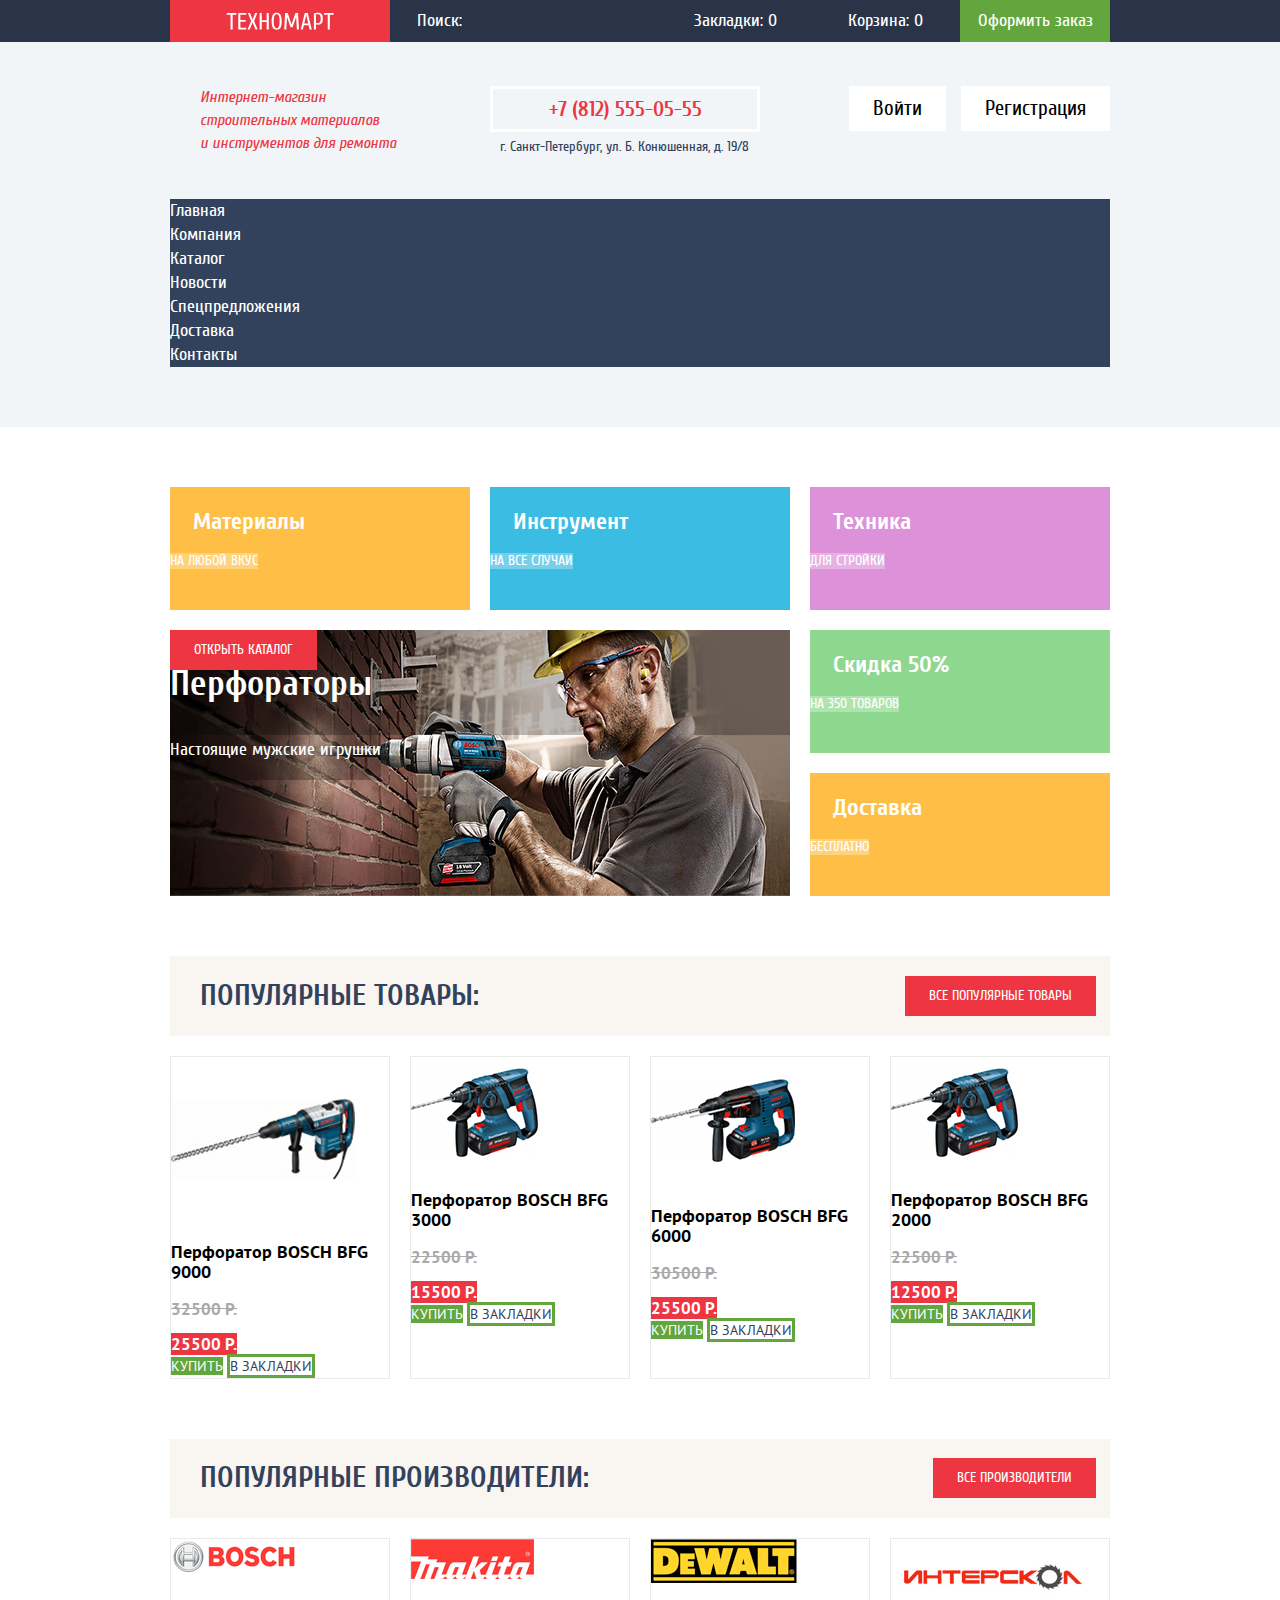
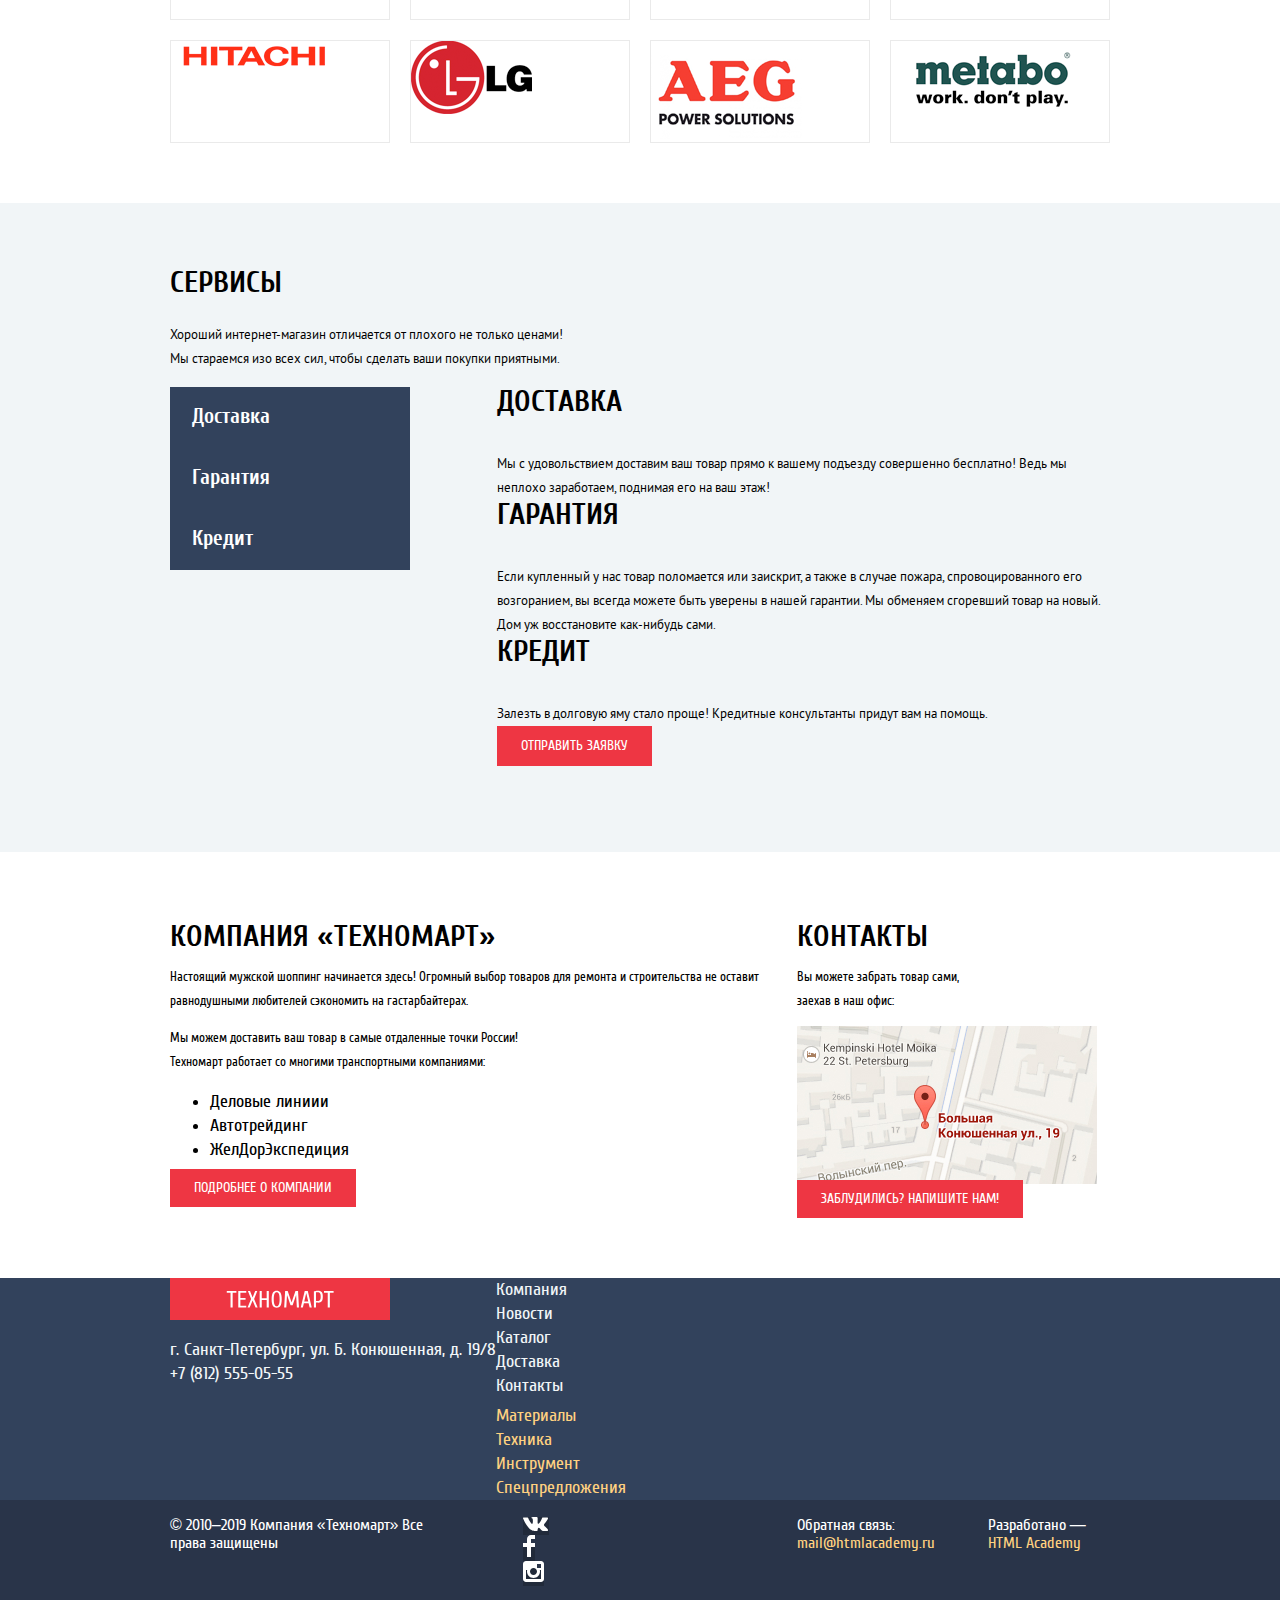
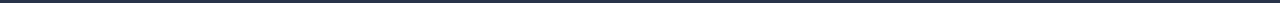
<file: index.html>
<!DOCTYPE html>
<html class="page" lang="ru">
  <head>
    <meta charset="utf-8">
    <title>HTML Academy: Техномарт</title>
    <link rel="icon" href="favicon.ico">
    <link rel="icon" href="img/favicon/icon.svg" type="image/svg+xml">
    <link rel="apple-touch-icon" href="img/favicon/180.png">
    <link rel="manifest" href="manifest.webmanifest">
    <link href="css/normalize.css" rel="stylesheet">
    <link href="css/style.css" rel="stylesheet">
  </head>
  <body>
    <header class="header">
        <div class="header__top">
          <div class="header__top-inner container">
            <a href="#" class="logo">
              <img src="img/logo-technomart.svg" alt="Логотип Техномарт" width="108" height="18">
            </a>
            <form action="https://echo.htmlacademy.ru" method="get" class="header__search search-form">
              <input type="search" placeholder="Поиск:"  class="search-form__field" />
            </form>
            <div class="header__goods-options goods-options">
              <a href="#" class="goods-options__item">Закладки: <span>0</span></a>
              <a href="#" class="goods-options__item cart">Корзина: <span>0</span></a>
              <a href="#" class="goods-options__item goods-options__item--order">Оформить заказ</a>
            </div>
          </div>
        </div>
        <div class="header__bottom">
          <div class="header__bottom-inner container">
            <h1 class="header__title">Интернет-магазин<br/> строительных материалов<br/> и инструментов для ремонта</h1>
            <address class="header__contacts header-contacts">
              <a href="tel:+78125550555" class="header-contacts__phone">+7 (812) 555-05-55</a>
              <p class="header-contacts__address">г. Санкт-Петербург, ул. Б. Конюшенная, д. 19/8</p>
            </address>
            <div class="header__auth auth">
              <a href="#" class="auth__button auth__button--login">Войти</a>
              <a href="#" class="auth__button auth__button--signup">Регистрация</a>
            </div>
          </div>
        </div>
        <nav class="header__navigation navigation">
          <ul class="container navigation__list">
            <li class="navigation__item"><a href="index.html"  class="navigation__link">Главная</a></li>
            <li class="navigation__item"><a href="blank.html" class="navigation__link">Компания</a></li>
            <li class="navigation__item"><a href="catalog.html" class="navigation__link">Каталог</a></li>
            <li class="navigation__item"><a href="blank.html" class="navigation__link">Новости</a></li>
            <li class="navigation__item"><a href="blank.html" class="navigation__link">Спецпредложения</a></li>
            <li class="navigation__item"><a href="blank.html" class="navigation__link">Доставка</a></li>
            <li class="navigation__item"><a href="blank.html" class="navigation__link">Контакты</a></li>
          </ul>
        </nav>
    </header>
    <main>
      <section class="features">
        <div class="container">
          <h2 class="features__title">Каталог товаров</h2>
          <ul class="features__list">
            <li class="features__item features-item features-item--yellow">
              <p class="features-item__title">Материалы</p>
              <a href="#" class="features-item__link">на любой вкус</a>
            </li>
            <li class="features__item features-item features-item--blue">
              <p class="features-item__title">Инструмент</p>
              <a href="#" class="features-item__link">на все случаи</a>
            </li>
            <li class="features__item features-item features-item--violet">
              <p class="features-item__title">Техника</p>
              <a href="#" class="features-item__link">для стройки</a>
            </li>
            <li class="features__item features-item features-item--green">
              <p class="features-item__title">Скидка 50%</p>
              <a href="#" class="features-item__link">на 350 товаров</a>
            </li>
            <li class="features__item features-item features-item--yellow">
              <p class="features-item__title">Доставка</p>
              <a href="#" class="features-item__link">бесплатно</a>
            </li>
            <li class="features__item features-slider">
              <div class="features-slider__container">
                <div class="features-slider__slide features-slide">
                  <div class="features-slide__info">
                    <p class="features-slide__title">Перфораторы</p>
                    <p class="features-slide__desc">Настоящие мужские игрушки</p>
                  </div>
                  <a href="catalog.html" class="features-slide__link basic-button">Открыть каталог</a>
                  <img src="img/slide1.jpg" alt="Перфораторы" width="620" height="266">
                </div>
                <!--<div class="features-slider__slide">
                  <div class="features-slide__info">
                    <p class="features-slide__title">Дрели</p>
                    <p class="features-slide__desc">Соседям на радость</p>
                  </div>
                  <a href="catalog.html" class="features-slide__link basic-button">Открыть каталог</a>
                  <img src="img/slide2.jpg" alt="Дрели" width="620" height="266">
                </div>-->
              </div>
            </li>
          </ul>
        </div>
      </section>
      <section class="popular-section">
        <div class="container">
          <div class="popular-section__header">
            <h2 class="popular-section__title">Популярные товары:</h2>
            <a href="#" class="popular-section__link basic-button">Все популярные товары</a>
          </div>
          <ul class="popular-section__list">
            <li class="popular-section__item product-item">
              <img class="product-item__img" src="img/products/bfg-9000.jpg" alt="BOSCH BFG 9000" width="184" height="164">
              <h3 class="product-item__title">Перфоратор BOSCH BFG 9000</h3>
              <p class="product-item__price-before">32500 Р.</p>
              <a href="#" class="product-item__link" >25500 Р.</a>
              <div class="product-item__options product-options">
                <a href="#" class="product-options__link product-options__link--buy">Купить</a>
                <a href="#" class="product-options__link product-options__link--tab">В закладки</a>
              </div>
            </li>
            <li class="popular-section__item product-item">
              <img class="product-item__img" src="img/products/bfg-3000.jpg" alt="BOSCH BFG 3000" width="127" height="112">
              <h3 class="product-item__title">Перфоратор BOSCH BFG 3000</h3>
              <p class="product-item__price-before">22500 Р.</p>
              <a href="#" class="product-item__link">15500 Р.</a>
              <div class="product-item__options product-options">
                <a href="#" class="product-options__link product-options__link--buy">Купить</a>
                <a href="#" class="product-options__link product-options__link--tab">В закладки</a>
              </div>
            </li>
            <li class="popular-section__item product-item">
              <img class="product-item__img" src="img/products/bfg-6000.jpg" alt="BOSCH BFG 6000" width="144" height="128">
              <h3 class="product-item__title">Перфоратор BOSCH BFG 6000</h3>
              <p class="product-item__price-before">30500 Р.</p>
              <a  href="#" class="product-item__link">25500 Р.</a>
              <div class="product-item__options product-options">
                <a href="#" class="product-options__link product-options__link--buy">Купить</a>
                <a href="#" class="product-options__link product-options__link--tab">В закладки</a>
              </div>
            </li>
            <li class="popular-section__item product-item">
              <img src="img/products/bfg-2000.jpg" class="product-item__img" alt="BOSCH BFG 2000" width="127" height="112">
              <h3 class="product-item__title">Перфоратор BOSCH BFG 2000</h3>
              <p class="product-item__price-before">22500 Р.</p>
              <a href="#" class="product-item__link" >12500 Р.</a>
              <div class="product-item__options product-options">
                <a href="#" class="product-options__link product-options__link--buy">Купить</a>
                <a href="#" class="product-options__link product-options__link--tab">В закладки</a>
              </div>
            </li>
          </ul>
        </div>
      </section>
      <section class="popular-section">
        <div class="container">
          <div class="popular-section__header">
            <h2 class="popular-section__title">Популярные производители:</h2>
            <a href="#" class="popular-section__link basic-button">Все производители</a>
          </div>
            <ul class="popular-section__list">
              <li class="popular-section__item manufacturer">
                <a href="#" class="manufacturer__link">
                  <img src="img/manufacturer/bosh.png" class="manufacturer__logo" alt="BOSCH" width="126" height="37">
                </a>
              </li>
              <li class="popular-section__item manufacturer">
                <a href="#" class="manufacturer__link">
                  <img src="img/manufacturer/makita.png" class="manufacturer__logo" alt="Makita" width="123" height="40">
                </a>
              </li>
              <li class="popular-section__item manufacturer">
                <a href="#" class="manufacturer__link">
                  <img src="img/manufacturer/dewalt.png" class="manufacturer__logo" alt="DeWalt" width="146" height="44">
                </a>
              </li>
              <li class="popular-section__item manufacturer">
                <a href="#" class="manufacturer__link">
                  <img src="img/manufacturer/interskol.png" class="manufacturer__logo" alt="Интерскол" width="200" height="76">
                </a>
              </li>
              <li class="popular-section__item manufacturer">
                <a href="#" class="manufacturer__link">
                  <img src="img/manufacturer/hitachi.png" class="manufacturer__logo" alt="HITACHI" width="169" height="31">
                </a>
              </li>
              <li class="popular-section__item manufacturer">
                <a href="#" class="manufacturer__link">
                  <img src="img/manufacturer/lg.png" class="manufacturer__logo" alt="LG" width="121" height="73">
                </a>
              </li>
              <li class="popular-section__item manufacturer">
                <a href="#" class="manufacturer__link">
                  <img src="img/manufacturer/aeg.png" class="manufacturer__logo" alt="AEG" width="151" height="98">
                </a>
              </li>
              <li class="popular-section__item manufacturer">
                <a href="#" class="manufacturer__link">
                  <img src="img/manufacturer/metabo.png" class="manufacturer__logo" alt="Metabo" width="206" height="73">
                </a>
              </li>
            </ul>
        </div>
      </section>
      <section class="info-block">
        <div class="container">
          <h2 class="info-block__title">Сервисы</h2>
          <p class="info-block__text">Хороший интернет-магазин отличается от плохого не только ценами!</p>
          <p class="info-block__text">Мы стараемся изо всех сил, чтобы сделать ваши покупки приятными.</p>
          <div class="info-block__content services">
            <ul class="services__list services-controls">
              <li class="services-controls__item">
                <button type="button" class="services-controls__button">Доставка</button>
              </li>
              <li class="services-controls__item">
                <button type="button" class="services-controls__button">Гарантия</button>
              </li>
              <li class="services-controls__item">
                <button type="button" class="services-controls__button">Кредит</button>
              </li>
            </ul>
            <ul class="services__list services-content">
              <li class="services-content__item service">
                <h3 class="service__title">Доставка</h3>
                <p class="service__summary">Мы с удовольствием доставим ваш товар прямо к вашему подъезду совершенно бесплатно! Ведь мы неплохо заработаем, поднимая его на ваш этаж!</p>
              </li>
              <li class="services-content__item service">
                <h3 class="service__title">Гарантия</h3>
                <p class="service__summary">Если купленный у нас товар поломается или заискрит, а также в случае пожара, спровоцированного его возгоранием, вы всегда можете быть уверены в нашей гарантии. Мы обменяем сгоревший товар на новый. Дом уж восстановите как-нибудь сами.</p>
              </li>
              <li class="services-content__item service">
                  <h3 class="service__title">Кредит</h3>
                  <p class="service__summary">Залезть в долговую яму стало проще! Кредитные консультанты придут вам на помощь.</p>
                  <a href="#" class="service__link basic-button">Отправить заявку</a>
              </li>
            </ul>
          </div>
        </div>
      </section>
      <section class="about">
        <div class="about-section container">
          <div class="about__section company-info">
            <h2 class="about__title">КОМПАНИЯ «Техномарт»</h2>
            <p class="about__text">Настоящий мужской шоппинг начинается здесь! Огромный выбор товаров для ремонта и строительства не оставит равнодушными любителей сэкономить на гастарбайтерах.</p>
            <p class="about__text">Мы можем доставить ваш товар в самые отдаленные точки России!<br/>
              Техномарт работает со многими транспортными компаниями:</p>
              <ul class="about__list">
                <li class="about__item">Деловые линиии</li>
                <li class="about__item">Автотрейдинг</li>
                <li class="about__item">ЖелДорЭкспедиция</li>
              </ul>
              <a href="blank.html" class="about__link basic-button">Подробнее о компании</a>
          </div>
          <div class="about__section company-contacts">
            <h2 class="about__title">Контакты</h2>
            <p class="about__text">
              Вы можете забрать товар сами, <br/>
              заехав в наш офис:
            </p>
            <a href="#" class="about__link about__link--map">
              <img src="img/map.jpg" alt="СПБ, улица Большая Конюшенная, д.19" width="300" height="158">
            </a>
            <a href="#" class="about__link basic-button">Заблудились? Напишите нам!</a>
          </div>
        </div>
      </section>
    </main>
    <footer class="footer">
      <div class="footer__top">
        <div class="footer__top-inner container">
          <div class="footer__section company-info">
            <a href="#" class="logo company-info__logo">
              <img src="img/logo-technomart.svg" alt="Логотип Техномарт" width="108" height="18">
            </a>
            <p class="company-info__address">г. Санкт-Петербург, ул. Б. Конюшенная, д. 19/8<br/> +7 (812) 555-05-55</p>
          </div>
          <ul class="footer__section footer-nav">
            <li class="footer-nav__item">
              <a href="#" class="footer-nav__link">Компания</a>
            </li>
            <li class="footer-nav__item">
              <a href="#" class="footer-nav__link">Новости</a>
            </li>
            <li class="footer-nav__item">
              <a href="#" class="footer-nav__link">Каталог</a>
            </li>
            <li class="footer-nav__item">
              <a href="#" class="footer-nav__link">Доставка</a>
            </li>
            <li class="footer-nav__item">
              <a href="#" class="footer-nav__link">Контакты</a>
            </li>
          </ul>
          <ul class="footer__section footer-nav footer-nav--goods">
            <li class="footer-nav__item">
              <a href="#" class="footer-nav__link">Материалы</a>
            </li>
            <li class="footer-nav__item">
              <a href="#" class="footer-nav__link">Техника</a>
            </li>
            <li class="footer-nav__item">
              <a href="#" class="footer-nav__link">Инструмент</a>
            </li>
            <li class="footer-nav__item">
              <a href="#" class="footer-nav__link">Спецпредложения</a>
            </li>
          </ul>
        </div>
      </div>
      <div class="footer__bottom">
        <div class="footer__bottom-inner container">
          <p class="footer__copyright">&copy; 2010–2019 Компания «Техномарт» Все права защищены</p>
          <section class="footer__section social">
            <h2 class="social__title">Давайте дружить!</h2>
            <ul class="social__list">
              <li class="social__item">
                <a href="#" class="social__link">
                  <img src="img/icons/icon-vk.svg" alt="Вконтакте">
                </a>
              </li>
              <li class="social__item">
                <a href="#" class="social__link">
                  <img src="img/icons/icon-fb.svg" alt="Фейсбук">
                </a>
              </li>
              <li class="social__item">
                <a href="#" class="social__link">
                  <img src="img/icons/icon-insta.svg" alt="Инстаграм">
                </a>
              </li>
            </ul>
          </section>
          <p class="footer__feedback feedback">
            Обратная связь:
            <a href="mailto:mail@htmlacademy.ru" class="feedback__link">mail@htmlacademy.ru</a>
          </p>
          <p class="footer__feedback footer__feedback--authors">
            Разработано &mdash;<br/>
            <a href="https://htmlacademy.ru" class="feedback__link">HTML Academy</a>
          </p>
        </div>
      </div>
    </footer>
  </body>
</html>
</file>
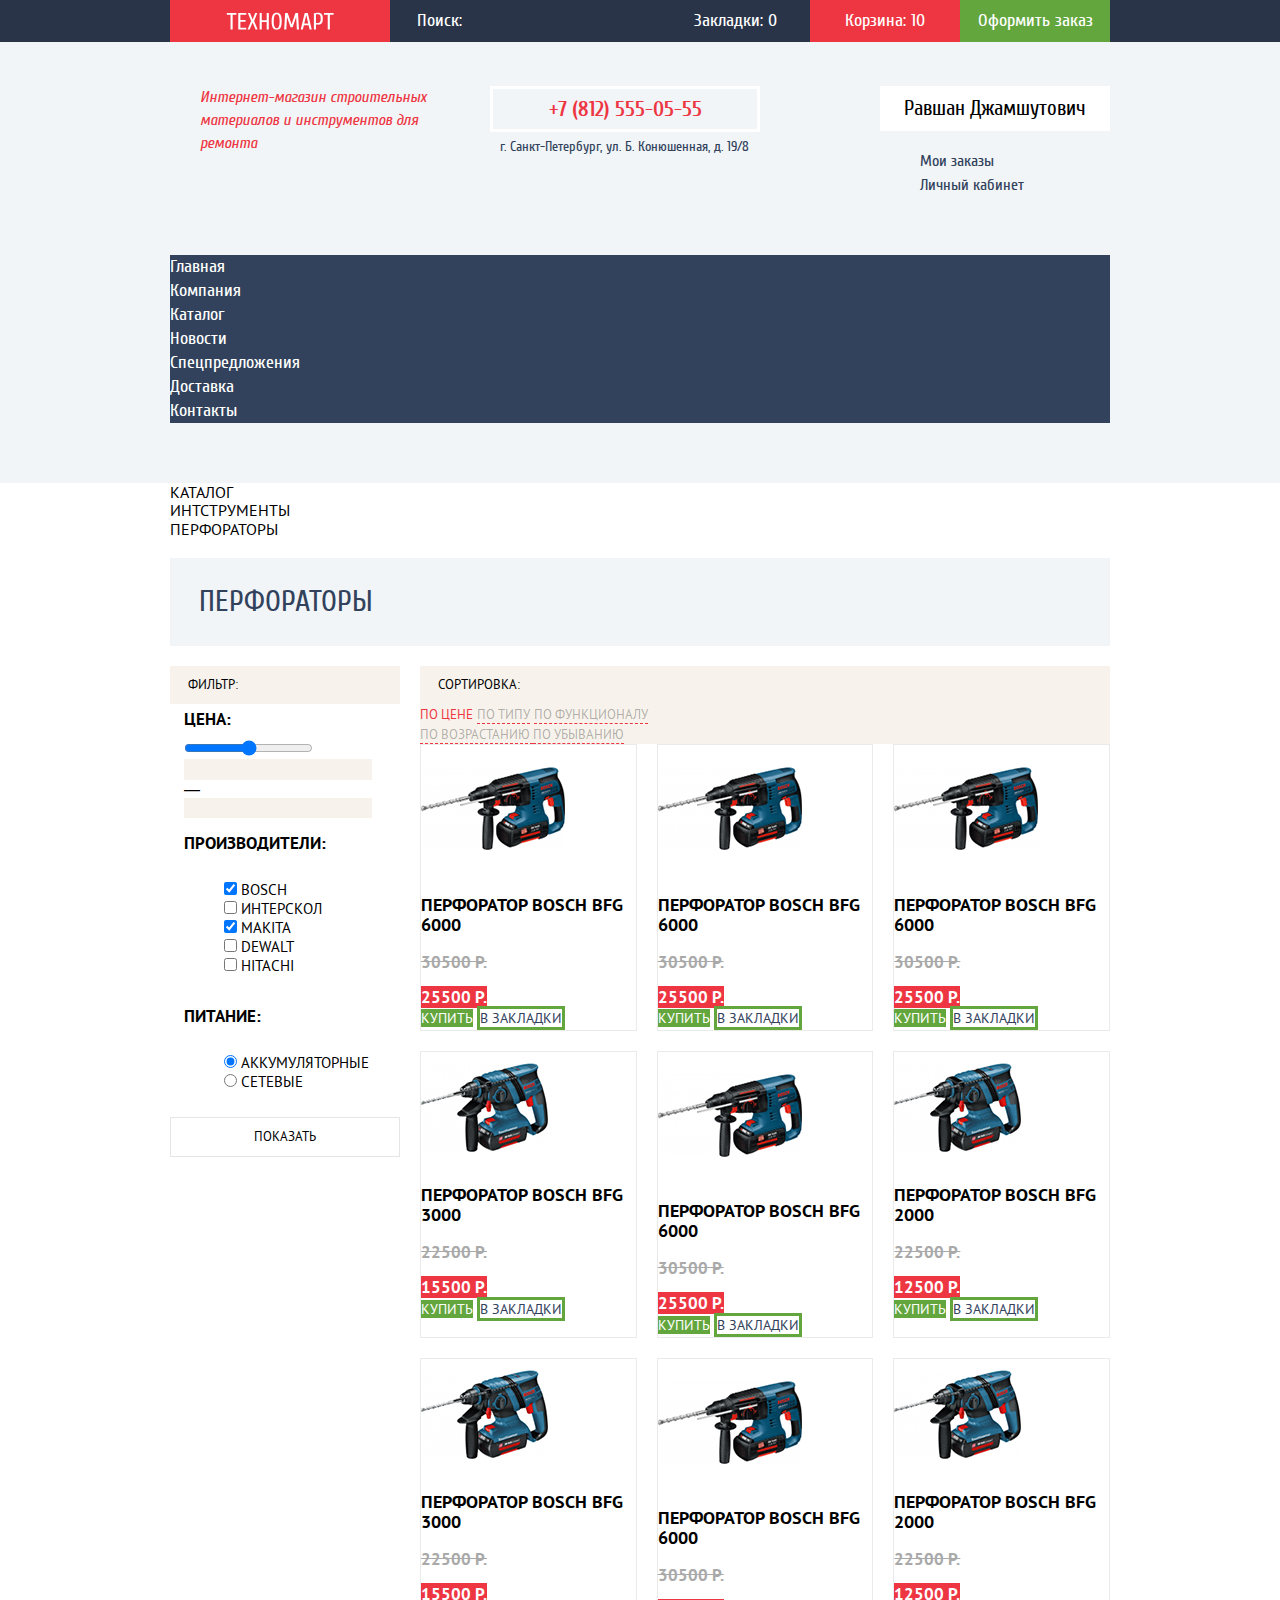
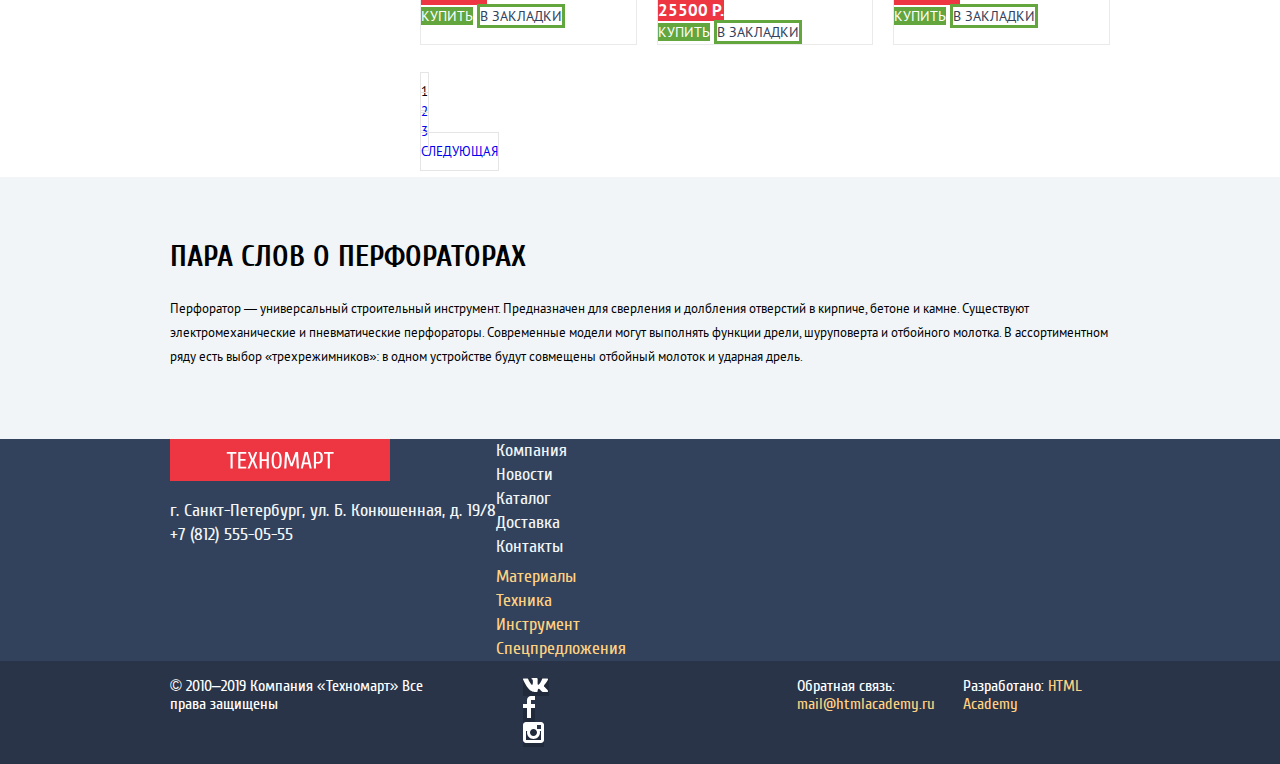
<file: catalog.html>
<!DOCTYPE html>
<html class="page" lang="ru">
<head>
  <meta charset="UTF-8">
  <meta name="viewport" content="width=device-width, initial-scale=1.0">
  <title>HTML Academy: Техномарт</title>
  <link rel="icon" href="favicon.ico">
    <link rel="icon" href="img/favicon/icon.svg" type="image/svg+xml">
    <link rel="apple-touch-icon" href="img/favicon/180.png">
    <link rel="manifest" href="manifest.webmanifest">
    <link href="css/normalize.css" rel="stylesheet">
    <link href="css/style.css" rel="stylesheet">
</head>
<body>
  <header class="header">
    <div class="header__top">
      <div class="header__top-inner container">
        <a href="#" class="logo">
          <img src="img/logo-technomart.svg" alt="Логотип Техномарт" width="108" height="18">
        </a>
        <form action="https://echo.htmlacademy.ru" method="get" class="header__search search-form">
          <input type="search" placeholder="Поиск:" class="search-form__field" />
        </form>
        <div class="header__goods-options goods-options">
          <a href="#" class="goods-options__item">Закладки: <span>0</span></a>
          <a href="#" class="goods-options__item cart cart--filled">Корзина: <span>10</span></a>
          <a href="#" class="goods-options__item goods-options__item--order">Оформить заказ</a>
        </div>
      </div>
    </div>
    <div class="header__bottom">
      <div class="header__bottom-inner container">
        <h1 class="header__title">Интернет-магазин строительных материалов и инструментов для ремонта</h1>
        <address class="header__contacts header-contacts">
          <a href="tel:+78125550555" class="header-contacts__phone">+7 (812) 555-05-55</a>
          <p class="header-contacts__address">г. Санкт-Петербург, ул. Б. Конюшенная, д. 19/8</p>
        </address>
        <div class="header__auth auth">
          <a href="#" class="auth__button auth__button--personal">Равшан Джамшутович</a>
          <ul class="auth__menu auth-menu">
            <li class="auth-menu__item">
              <a href="#" class="auth-menu__link">Мои заказы</a>
            </li>
            <li class="auth-menu__item">
              <a href="#" class="auth-menu__link">Личный кабинет</a>
            </li>
          </ul>
        </div>
      </div>
    </div>
      <nav class="header__navigation navigation">
        <ul class="container navigation__list">
          <li class="navigation__item"><a href="index.html" class="navigation__link" >Главная</a></li>
          <li class="navigation__item"><a href="blank.html" class="navigation__link" >Компания</a></li>
          <li class="navigation__item"><a href="catalog.html" class="navigation__link" >Каталог</a></li>
          <li class="navigation__item"><a href="blank.html" class="navigation__link" >Новости</a></li>
          <li class="navigation__item"><a href="blank.html" class="navigation__link" >Спецпредложения</a></li>
          <li class="navigation__item"><a href="blank.html" class="navigation__link" >Доставка</a></li>
          <li class="navigation__item"><a href="blank.html" class="navigation__link" >Контакты</a></li>
        </ul>
      </nav>
  </header>
  <main>
    <div class="page-catalog container">
      <ul class="breadcrumbs">
        <li class="breadcrumbs__item">
          <a href="index.html" class="breadcrumbs__link breadcrumbs__link--home"></a>
        </li>
        <li class="breadcrumbs__item">
          <a href="catalog.html" class="breadcrumbs__link">Каталог</a>
        </li>
        <li class="breadcrumbs__item">
          <a href="#" class="breadcrumbs__link">Интструменты</a>
        </li>
        <li class="breadcrumbs__item">Перфораторы</li>
      </ul>
      <h2 class="page-title">Перфораторы</h2>
      <section class="catalog-filters">
        <h3 class="catalog-filters__title section-title">Фильтр:</h3>
        <form action="https://echo.htmlacademy.ru" method="get" class="catalog-filters__form">
          <fieldset class="catalog-filters__item filter">
            <legend class="filter__title">Цена:</legend>
            <input type="range" min="0" max="4000" step="100" value="2000" class="filter__control control control--range" />
            <div class="filter__control input-group">
              <input type="text" name="min-price" class="input-group__input control control--input">
              <span class="input-group__divider">—</span>
              <input type="text" name="max-price" class="input-group__input control control--input">
            </div>
          </fieldset>
          <fieldset class="catalog-filters__item filter">
            <legend class="filter__title">Производители:</legend>
            <ul class="filter__control checkbox-group">
              <li class="checkbox-group__item">
                <input type="checkbox" name="manufacturer" value="Bosch" id="filter-bosch" class="checkbox-group__checkbox control control--checkbox" checked  />
                <label for="filter-bosch" class="checkbox-group__label control control--label">Bosch</label>
              </li>
              <li class="checkbox-group__item">
                <input type="checkbox" name="manufacturer" value="Interskol" id="filter-interskol" class="checkbox-group__checkbox control control--checkbox" />
                <label for="filter-interskol" class="checkbox-group__label control control--label">Интерскол</label>
              </li>
              <li class="checkbox-group__item">
                <input type="checkbox" name="manufacturer" value="Makita" id="filter-makita" class="checkbox-group__checkbox control control--checkbox" checked />
                <label for="filter-makita" class="checkbox-group__label control control--label">Makita</label>
              </li>
              <li class="checkbox-group__item">
                <input type="checkbox" name="manufacturer" value="Dewalt" id="filter-dewalt" class="checkbox-group__checkbox control control--checkbox" />
                <label for="filter-dewalt" class="checkbox-group__label control control--label">Dewalt</label>
              </li>
              <li class="checkbox-group__item">
                <input type="checkbox" name="manufacturer" value="Hitachi" id="filter-hitachi" class="checkbox-group__checkbox control control--checkbox" />
                <label for="filter-hitachi" class="checkbox-group__label control control--label">Hitachi</label>
              </li>
            </ul>
          </fieldset>
          <fieldset class="catalog-filters__item filter">
            <legend class="filter__title">Питание:</legend>
            <ul class="filter__control radio-group">
              <li class="radio-group__item">
                <input type="radio" name="charging" value="accumulator" id="filter-accumulator" class="radio-group__radio control control--radio" checked />
                <label for="filter-accumulator" class="radio-group__label control control--label">Аккумуляторные</label>
              </li>
              <li class="radio-group__item">
                <input type="radio" name="charging" value="network" id="filter-network" class="radio-group__radio control control--radio" />
                <label for="filter-network" class="radio-group__label control control--label">Сетевые</label>
              </li>
            </ul>
          </fieldset>
          <button type="submit" class="catalog-filters__submit transparent-button">Показать</button>
        </form>
      </section>
      <section class="catalog">
        <h3 class="catalog__title">Каталог перфораторов</h3>
        <div class="catalog__sorting sorting">
          <h4 class="sorting__title section-title">Сортировка:</h4>
          <div class="sorting__controls">
            <a href="#" class="sorting__item sorting__item--active">По цене</a>
            <a href="#" class="sorting__item">По типу</a>
            <a href="#" class="sorting__item">По функционалу</a>
          </div>
          <div class="sorting__controls sorting__controls--direction">
            <a href="#" title="по возрастанию" class="sorting__item soring__item--up">
              <span>по возрастанию</span>
            </a>
            <a href="#" title="по убыванию" class="sorting__item soring__item--down">
              <span>по убыванию</span>
            </a>
          </div>
        </div>
        <ul class="catalog__list">
          <li class="catalog__item product-item">
            <img class="product-item__img" src="img/products/bfg-6000.jpg" alt="BOSCH BFG 6000" width="144" height="128">
            <h3 class="product-item__title">Перфоратор BOSCH BFG 6000</h3>
            <p class="product-item__price-before">30500 Р.</p>
            <a  href="#" class="product-item__link">25500 Р.</a>
            <div class="product-item__options product-options">
              <a href="#" class="product-options__link product-options__link--buy">Купить</a>
              <a href="#" class="product-options__link product-options__link--tab">В закладки</a>
            </div>
          </li>
          <li class="catalog__item product-item">
            <img class="product-item__img" src="img/products/bfg-6000.jpg" alt="BOSCH BFG 6000" width="144" height="128">
            <h3 class="product-item__title">Перфоратор BOSCH BFG 6000</h3>
            <p class="product-item__price-before">30500 Р.</p>
            <a  href="#" class="product-item__link">25500 Р.</a>
            <div class="product-item__options product-options">
              <a href="#" class="product-options__link product-options__link--buy">Купить</a>
              <a href="#" class="product-options__link product-options__link--tab">В закладки</a>
            </div>
          </li>
          <li class="catalog__item product-item">
            <img class="product-item__img" src="img/products/bfg-6000.jpg" alt="BOSCH BFG 6000" width="144" height="128">
            <h3 class="product-item__title">Перфоратор BOSCH BFG 6000</h3>
            <p class="product-item__price-before">30500 Р.</p>
            <a  href="#" class="product-item__link">25500 Р.</a>
            <div class="product-item__options product-options">
              <a href="#" class="product-options__link product-options__link--buy">Купить</a>
              <a href="#" class="product-options__link product-options__link--tab">В закладки</a>
            </div>
          </li>
          <li class="catalog__item product-item">
            <img class="product-item__img" src="img/products/bfg-3000.jpg" alt="BOSCH BFG 3000" width="127" height="112">
            <h3 class="product-item__title">Перфоратор BOSCH BFG 3000</h3>
            <p class="product-item__price-before">22500 Р.</p>
            <a href="#" class="product-item__link">15500 Р.</a>
            <div class="product-item__options product-options">
              <a href="#" class="product-options__link product-options__link--buy">Купить</a>
              <a href="#" class="product-options__link product-options__link--tab">В закладки</a>
            </div>
          </li>
          <li class="catalog__item product-item">
            <img class="product-item__img" src="img/products/bfg-6000.jpg" alt="BOSCH BFG 6000" width="144" height="128">
            <h3 class="product-item__title">Перфоратор BOSCH BFG 6000</h3>
            <p class="product-item__price-before">30500 Р.</p>
            <a  href="#" class="product-item__link">25500 Р.</a>
            <div class="product-item__options product-options">
              <a href="#" class="product-options__link product-options__link--buy">Купить</a>
              <a href="#" class="product-options__link product-options__link--tab">В закладки</a>
            </div>
          </li>
          <li class="catalog__item product-item">
            <img class="product-item__img" src="img/products/bfg-2000.jpg" alt="BOSCH BFG 2000" width="127" height="112">
            <h3 class="product-item__title">Перфоратор BOSCH BFG 2000</h3>
            <p class="product-item__price-before">22500 Р.</p>
            <a href="#" class="product-item__link" >12500 Р.</a>
            <div class="product-item__options product-options">
              <a href="#" class="product-options__link product-options__link--buy">Купить</a>
              <a href="#" class="product-options__link product-options__link--tab">В закладки</a>
            </div>
          </li>
          <li class="catalog__item product-item">
            <img class="product-item__img" src="img/products/bfg-3000.jpg" alt="BOSCH BFG 3000" width="127" height="112">
            <h3 class="product-item__title">Перфоратор BOSCH BFG 3000</h3>
            <p class="product-item__price-before">22500 Р.</p>
            <a href="#" class="product-item__link">15500 Р.</a>
            <div class="product-item__options product-options">
              <a href="#" class="product-options__link product-options__link--buy">Купить</a>
              <a href="#" class="product-options__link product-options__link--tab">В закладки</a>
            </div>
          </li>
          <li class="catalog__item product-item">
            <img class="product-item__img" src="img/products/bfg-6000.jpg" alt="BOSCH BFG 6000" width="144" height="128">
            <h3 class="product-item__title">Перфоратор BOSCH BFG 6000</h3>
            <p class="product-item__price-before">30500 Р.</p>
            <a  href="#" class="product-item__link">25500 Р.</a>
            <div class="product-item__options product-options">
              <a href="#" class="product-options__link product-options__link--buy">Купить</a>
              <a href="#" class="product-options__link product-options__link--tab">В закладки</a>
            </div>
          </li>
          <li class="catalog__item product-item">
            <img class="product-item__img" src="img/products/bfg-2000.jpg" alt="BOSCH BFG 2000" width="127" height="112">
            <h3 class="product-item__title">Перфоратор BOSCH BFG 2000</h3>
            <p class="product-item__price-before">22500 Р.</p>
            <a href="#" class="product-item__link" >12500 Р.</a>
            <div class="product-item__options product-options">
              <a href="#" class="product-options__link product-options__link--buy">Купить</a>
              <a href="#" class="product-options__link product-options__link--tab">В закладки</a>
            </div>
          </li>
        </ul>
      </section>
      <ul class="pagination">
        <li class="pagination__page pagination__page--current">
          <a class="transparent-button">1</a>
        </li>
        <li class="pagination__page">
          <a href="#" class="transparent-button">2</a>
        </li>
        <li class="pagination__page">
          <a href="#" class="transparent-button">3</a>
        </li>
        <li class="pagination__page">
          <a href="#" class="transparent-button">Следующая</a>
        </li>
      </ul>
    </div>
    <section class="info-block">
      <div class="container">
        <h3 class="info-block__title">ПАРА СЛОВ О ПЕРФОРАТОРАХ</h3>
        <p class="info-block__text">Перфоратор — универсальный строительный инструмент. Предназначен для сверления и долбления отверстий в кирпиче, бетоне и камне.
          Существуют электромеханические и пневматические перфораторы. Современные модели могут выполнять функции дрели, шуруповерта и отбойного молотка.
          В ассортиментном ряду есть выбор «трехрежимников»: в одном устройстве будут совмещены отбойный молоток и ударная дрель.</p>
      </div>
    </section>
  </main>
  <footer class="footer">
    <div class="footer__top">
      <div class="footer__top-inner container">
        <div class="footer__section company-info">
          <a href="#" class="logo company-info__logo">
            <img src="img/logo-technomart.svg" alt="Логотип Техномарт" width="108" height="18">
          </a>
          <p class="company-info__address">г. Санкт-Петербург, ул. Б. Конюшенная, д. 19/8<br/> +7 (812) 555-05-55</p>
        </div>
        <ul class="footer__section footer-nav">
          <li class="footer-nav__item">
            <a href="#" class="footer-nav__link">Компания</a>
          </li>
          <li class="footer-nav__item">
            <a href="#" class="footer-nav__link">Новости</a>
          </li>
          <li class="footer-nav__item">
            <a href="#" class="footer-nav__link">Каталог</a>
          </li>
          <li class="footer-nav__item">
            <a href="#" class="footer-nav__link">Доставка</a>
          </li>
          <li class="footer-nav__item">
            <a href="#" class="footer-nav__link">Контакты</a>
          </li>
        </ul>
        <ul class="footer__section footer-nav footer-nav--goods">
          <li class="footer-nav__item">
            <a href="#" class="footer-nav__link">Материалы</a>
          </li>
          <li class="footer-nav__item">
            <a href="#" class="footer-nav__link">Техника</a>
          </li>
          <li class="footer-nav__item">
            <a href="#" class="footer-nav__link">Инструмент</a>
          </li>
          <li class="footer-nav__item">
            <a href="#" class="footer-nav__link">Спецпредложения</a>
          </li>
        </ul>
      </div>
    </div>
    <div class="footer__bottom">
      <div class="footer__bottom-inner container">
        <p class="footer__copyright">&copy; 2010–2019 Компания «Техномарт» Все права защищены</p>
        <section class="footer__section social">
          <h2 class="social__title">Давайте дружить!</h2>
          <ul class="social__list">
            <li class="social__item">
              <a href="#" class="social__link">
                <img src="img/icons/icon-vk.svg" alt="Вконтакте">
              </a>
            </li>
            <li class="social__item">
              <a href="#" class="social__link">
                <img src="img/icons/icon-fb.svg" alt="Фейсбук">
              </a>
            </li>
            <li class="social__item">
              <a href="#" class="social__link">
                <img src="img/icons/icon-insta.svg" alt="Инстаграм">
              </a>
            </li>
          </ul>
        </section>
        <p class="footer__feedback feedback">
          Обратная связь:
          <a href="mailto:mail@htmlacademy.ru" class="feedback__link">mail@htmlacademy.ru</a>
        </p>
        <p class="footer__feedback">
          Разработано:
          <a href="https://htmlacademy.ru" class="feedback__link">HTML Academy</a>
        </p>
      </div>
    </div>
  </footer>
</body>
</html>
</file>
<file: css/style.css>
@font-face {
	font-family: "Cuprum";
	src: url("../fonts/cuprum.woff2") format("woff2"),
		 url("../fonts/cuprum.woff") format("woff");
	font-weight: 400;
	font-style: normal;
}

@font-face {
	font-family: "Cuprum";
	src: url("../fonts/cuprumbold.woff2") format("woff2"),
		 url("../fonts/cuprumbold.woff") format("woff");
	font-weight: 700;
	font-style: normal;
}

@font-face {
	font-family: "Cuprum";
	src: url("../fonts/cuprumitalic.woff2") format("woff2"),
		 url("../fonts/cuprumitalic.woff") format("woff");
	font-weight: 400;
	font-style: italic;
}

@font-face {
	font-family: "Cuprum";
	src: url("../fonts/cuprumbolditalic.woff2") format("woff2"),
		 url("../fonts/cuprumbolditalic.woff") format("woff");
	font-weight: 700;
	font-style: italic;
}

@font-face {
	font-family: "PT Sans";
	src: url("../fonts/ptsans.woff2") format("woff2"),
		 url("../fonts/ptsans.woff") format("woff");
	font-weight: 400;
	font-style: normal;
}

@font-face {
	font-family: "PT Sans";
	src: url("../fonts/ptsansbold.woff2") format("woff2"),
		 url("../fonts/ptsansbold.woff") format("woff");
	font-weight: 700;
	font-style: normal;
}

/* Variables */

:root {
  --basic-black: #000000;
  --basic-white: #ffffff;
  --basic-blue: #3D546F;
  --basic-dark-blue: #293449;
  --basic-very-dark-blue: #161D29;
  --basic-graylight: #C5C5C5;
  --basic-gray: #EAEAEA;
  --basic-background: #F1F5F7;
  --basic-red: #EE3643;
  --basic-green: #63A63E;
  --basic-light-beige: #F9F5F0;
  --basic-beige: #F7F3EC;
  --basic-white-semi-05: rgba(255, 255, 255, 0.5);
  --basic-white-semi-03: rgba(255, 255, 255, 0.3);
  --basic-black-semi-03: rgba(0, 0, 0, 0.3);
  --basic-black-semi-025: rgba(0, 0, 0, 0.25);
  --basic-black-semi-015: rgba(0, 0, 0, 0.15);
  --basic-background-semi-05: rgba(241, 245, 247, 0.5);
  --basic-graylight-semi-03: rgba(197, 197, 197, 0.3);

  --special-dark-navy: #293449;
  --special-navy:  #32425C;
  --special-cyan: #1D2739;
  --special-dark-cyan: #212A3A;
  --special-blue: #3BBCE3;
  --special-light-yellow: #FFD180;
  --special-yellow: #FFBF47;
  --special-dark-yellow: #FFC047;
  --special-violet: #DC91D8;
  --special-gray: #A9A9A9;
  --special-lightest-gray: #E5E5E5;
  --special-light-gray: #F3F7F9;
  --special-red: #CA2C37;
  --special-green: #518534;
  --special-light-green: #8ED78F;
  --special-success: #5FBB2D;
  --special-error: #BA2732;
  --special-navy-semi-05: rgba(50, 66, 92, 0.5);
  --special-gray-semi-03: rgba(169, 169, 169, 0.3);
  --special-light-yellow-semi-05: rgba(255, 209, 128, 0.5)
}

body {
  font-family: "Cuprum", "Verdana",  sans-serif;
  font-style: normal;
  background-color: var(--basic-white);
  margin: 0;
  padding: 0;
  min-height: 100%;
  display: grid;
  grid-template-rows: min-content 1fr min-content;
  align-content: start;
}

.container {
  width: 940px;
  margin: 0 auto;
  padding: 0;
}

.basic-button {
  background-color: var(--basic-red);
  color: var(--basic-white);
  font-size: 14px;
  line-height: 18px;
  text-transform: uppercase;
  padding: 11px 24px;
}

.basic-button:hover {
  background-color: var(--special-red);
}

.basic-button:active {
  background-color: var(--special-error);
}

a {
  text-decoration: none;
}

img {
  max-width: 100%;
  height: auto;
}

/* Grid */

.page {
  height: 100%;
}


/*Header*/

.header {
  background-color: var(--basic-background);
  font-size: 18px;
  line-height: 24px;
  display: grid;
}

.header__top {
  width: 100%;
  background-color: var(--special-dark-navy);
  color: var(--basic-white);
  font-size: 18px;
  line-height: 24px;
  min-height: 42px;
}

.logo {
  background-color: var(--basic-red);
  height: 42px;
  width: 220px;
  display: flex;
  justify-content: center;
}

.logo:active {
  background-color: var(--special-error);
}

.search-form__field {
  background-color: var(--special-dark-navy);
  border: 0;
}

.search-form__field::placeholder {
  color: var(--basic-white);
}

.search-form__field:focus{
  background-color: var(--basic-white);
  color: var(--basic-black);
  outline: 0;
}

.search-form__field:focus::placeholder {
  color: var(--basic-black);
}
.header__goods-options {
  display: grid;
  grid-template-columns: repeat(3, 1fr);
}

.goods-options__item {
  color: var(--basic-white);
  text-align: center;
  padding: 9px 0;
}

.goods-options__item:active {
  background-color: var(--basic-very-dark-blue);
  color: var(--basic-white-semi-05);
}

.goods-options__item--order {
  background-color: var(--basic-green);
}

.goods-options__item--order:hover {
  background-color: var(--special-success);
}

.goods-options__item--order:active {
  background-color: var(--basic-green);
  color: var(--basic-white-semi-05);
}

.header__top-inner {
  display: grid;
  grid-template-columns: 1fr 1fr 2fr;
  gap: 20px;
  height: 100%;
  align-items: center;
}

.header__bottom-inner {
  display: grid;
  grid-template-columns: 1fr 1fr 1fr;
  gap:20px;
  padding-top: 44px;
  padding-bottom: 40px;
}

.header__title {
  font-size: 16px;
  line-height: 23px;
  font-style: italic;
  color: var(--basic-red);
  padding-left: 30px;
  margin: 0;
  font-weight: 400;
}

.header__contacts{
  font-style: normal;
}

.header-contacts__phone {
  color: var(--basic-red);
  display: flex;
  font-weight: bold;
  font-size: 21px;
  /* line-height: 30px; */
  border: 3px solid var(--basic-white);
  padding: 8px 0;
  max-width: 270px;
  flex-basis: 270px;
  box-sizing: border-box;
  justify-content: center;
}

.header-contacts__address {
  font-size: 14px;
  line-height: 24px;
  color: var(--special-navy);
  margin: 3px 0 0 10px;
}

.header__auth {
  justify-self: end;
}

.auth__button {
  background-color:var(--basic-white);
  color: var(--basic-black);
  font-size: 21px;
  line-height: 21px;
  padding: 12px 24px;
  display: inline-flex;
}

.auth__button:hover {
  color: var(--basic-red);
}

.auth__button:active {
  color: var(--basic-graylight);
}

.auth__button--signup {
  margin-left: 10px;
}

.header__navigation {
  margin-bottom: 60px;
}

.navigation__list {
  background-color: var(--special-navy);
  list-style: none;
}

.navigation__item:hover {
  background-color: var(--special-dark-navy);
}

.navigation__item:active{
  background-color: var(--special-cyan);
  color: var(--basic-white-semi-05);
}

.navigation__link {
  color: var(--basic-white);
}

/*Features*/

.features {
  padding: 60px 0;
}

.features__title {
  display: none;
}

.features__list {
  display: grid;
  list-style: none;
  color: var(--basic-white);
  margin: 0;
  padding: 0;
  grid-template-columns: repeat(3, 1fr);
  grid-template-rows: repeat(3, 1fr);
  gap:20px;
}

.features-item--yellow {
  background-color: var(--special-yellow);
}

.features-item--blue {
  background-color: var(--special-blue);
}

.features-item--violet {
  background-color: var(--special-violet);
}

.features-item--green {
  background-color: var(--special-light-green);
}

.features-item__link {
  color: var(--basic-white);
  background-color: var(--basic-white-semi-03);
  text-transform: uppercase;
  font-size: 14px;
  line-height: 18px;
}

.features-item__link:hover {
  background-color: var(--basic-graylight-semi-03);
}

.features-item__link:active {
  background-color: var(--special-gray-semi-03);
}

.features-item__title {
  font-size: 24px;
  line-height: 30px;
  font-weight: bold;
  margin: 20px auto 14px 23px;
}

.features-slider {
  grid-column: 1/3;
  grid-row: 2/4
}
.features-slider__slide {
  position: relative;
  height: 266px;
}

.features-slide__info {
  background-color: var(--basic-black-semi-025);
  position: absolute;
  top: 0;
  z-index: 1;
}

.features-slide__title {
  font-weight: bold;
  font-size: 36px;
  line-height: 36px;

}

.features-slide__desc {
  font-size: 18px;
  line-height: 24px;
}

.features-slide__link {
  position: absolute;
  z-index: 1;
}




/*Popular goods*/
.popular-section {
 padding-bottom: 60px;
}

.popular-section__header {
  background-color: var(--basic-light-beige);
  text-transform: uppercase;
  display: flex;
  justify-content: space-between;
  align-items: center;
  padding: 0 14px 0 30px;
}

.popular-section__title {
  font-size: 30px;
  line-height: 30px;
  color: var(--special-navy);
}


.popular-section__link:hover {
  background-color: var(--special-red);
}

.popular-section__link:active {
  background-color: var(--special-error);
}

/* Good's card*/
.popular-section__list {
  list-style: none;
  font-family: "PT Sans", "Verdana", sans-serif;
  padding: 0;
  display: grid;
  grid-template-columns: repeat(4, 1fr);
  column-gap: 20px;
  row-gap: 20px;
  margin: 0;
  padding-top: 20px;
}

.product-item__title {
  color: var(--basic-black);
  font-size: 18px;
  line-height: 20px;
  font-weight: 700;
}

.product-item__price-before {
  color: var(--special-gray);
  font-size: 17px;
  line-height: 18px;
  font-weight: 700;
  text-decoration: line-through;
}

.product-item__link {
  color: var(--basic-white);
  background-color: var(--basic-red);
  font-size: 17px;
  line-height: 18px;
  font-weight: 700;
}

.popular-section__item.manufacturer {
  border: 1px solid var(--basic-gray);
  box-sizing: border-box;
}

.popular-section__item.manufacturer:hover {
  box-shadow: 0px 4px 20px var(--basic-black-semi-015);
}

.popular-section__item.manufacturer:active {
  opacity: 0.5;
}

.product-options__link--buy {
  background-color: var(--basic-green);
  color: var(--basic-white);
  font-size: 14px;
  line-height: 18px;
  text-transform: uppercase;
}

.product-options__link--buy:hover {
  background-color: var(--special-success);
}

.product-options__link--buy:active {
  background-color: var(--special-green);
}

.product-options__link--tab {
  border: 3px solid var(--basic-green);
  text-transform: uppercase;
  color: var(--special-navy);
  box-sizing: border-box;
  display: inline-block;
  font-size: 14px;
  line-height: 18px;
}

.product-options__link--tab:hover {
  border-color: var(--special-navy);
}

.product-options__link--tab:active {
  border-color: var(--special-navy-semi-05);
  color: var(--special-navy-semi-05);
}

/*Services*/
.info-block {
  background-color: var(--basic-background);
  padding: 65px 0 70px 0;
}

.info-block__content {
  display: grid;
  grid-template-columns: 1fr 2fr;
  column-gap: 20px;
}

.info-block__title {
  color: var(--basic-black);
  font-size: 30px;
  line-height: 30px;
  text-transform: uppercase;
  margin: 0;
  padding-bottom: 25px;
}

.info-block__text, .service__summary {
  font-family: "PT Sans", "Verdana", sans-serif;
  font-size: 13px;
  line-height: 24px;
  margin: 0;
  padding: 0;
}

.services-controls__button {
  font-weight: bold;
  font-size: 21px;
  line-height: 30px;
  color: var(--basic-white);
  border: none;
  background-color: var(--special-navy);
  cursor: pointer;
  width: 240px;
  padding: 13.5px 0 17.5px 22px;
  text-align: left;
}

.services-controls__button:hover {
  background-color: var(--special-dark-navy);
}

.services-controls__button:focus {
  background-color: var(--basic-white);
  color: var(--special-navy);
  outline: none;
}

.services__list {
  list-style: none;
  padding: 0;
}

.service__title {
  color: var(--basic-black);
  font-size: 30px;
  line-height: 30px;
  text-transform: uppercase;
  margin: 0;
  padding-bottom: 35px;
}

.service__link {
  display: inline-block;
}

/*Company*/

.about{
  padding: 70px 0;
}

.about-section {
  display: grid;
  grid-template-columns: 2fr 1fr;
}

.about__title {
  font-size: 30px;
  line-height: 30px;
  text-transform: uppercase;
  margin: 0;
}

.about__text {
  font-size: 13px;
  line-height: 24px;
}

.about__item {
  font-size: 18px;
  line-height: 24px;
}

/*Footer*/

.footer {
  color: var(--basic-white);
}
.footer__top {
  background-color: var(--special-navy);
}
.footer__top-inner {
  display: grid;
  grid-template-columns: max-content 1fr;
  grid-template-rows: repeat(2, min-content);
}

.company-info__address {
  font-size: 18px;
  line-height: 24px;
  color: var(--special-light-gray);
}

.footer__section {
  list-style: none;
  margin: 0;
  padding: 0;
}

.footer-nav__link {
  color: var(--basic-background);
  font-size: 18px;
  line-height: 24px;
}

.footer-nav__link:hover {
  text-decoration: underline;
}

.footer-nav__link:active {
  color: var(--basic-background-semi-05);
}

.footer-nav--goods {
  grid-row: 2/3;
  grid-column: 2/3;
}

.footer-nav--goods .footer-nav__link  {
  color: var(--special-light-yellow);
}

.footer-nav--goods .footer-nav__link:active  {
  color: var(--special-light-yellow-semi-05);
}

.footer__bottom {
  background-color: var(--special-dark-navy);
}

.footer__bottom-inner {
  display: grid;
  grid-template-columns: 2fr 2fr 1fr 1fr;
  column-gap: 20px;
}

.footer__feedback--authors {
  justify-self: center;
}

.footer__copyright {
  font-size: 16px;
  line-height: 18px;
}

.social__title {
  display: none;
}

.social__list {
  list-style: none;
}

.social__link{
  background: var(--special-dark-cyan);
}

.social__link:hover, .social__link:active {
  background: var(--basic-red);
}

.footer__feedback {
  font-size: 16px;
  line-height: 18px;
}

.feedback__link {
  color: var(--special-light-yellow);
}

.feedback__link:hover {
  text-decoration: underline;
}

.feedback__link:active {
  color: var(--basic-red);
}


/*Catalog*/

.page-catalog {
  display: grid;
  grid-template-columns: 1fr 3fr;
  align-content: start;
  column-gap: 20px;
  row-gap: 20px;
}

.cart--filled {
  background-color: var(--basic-red);
}

.auth__button--personal:hover {
  color: var(--basic-black);
}

.auth__button--personal:active {
  color: var(--basic-graylight);
}

.auth__menu{
  list-style: none;
}

.auth-menu__link {
  font-size: 16px;
  line-height: 18px;
  color: var(--special-navy);
}

.auth-menu__link:hover {
  color: var(--basic-red);
}

.auth-menu__link:active {
  color: var(--basic-background);
}

/*Breadcrumbs*/

.breadcrumbs {
  list-style: none;
  grid-column: 1/-1;
  padding: 0;
  margin: 0;
}

.breadcrumbs__link {
  color: var(--basic-black);
}

.page-title {
  font-size: 30px;
  line-height: 30px;
  text-transform: uppercase;
  color: var(--special-navy);
  background-color: var(--basic-background);
  grid-column: 1/-1;
  padding: 29px;
  font-weight: 400;
  margin: 0;
}

.catalog-filters, .catalog, .breadcrumbs {
  font-family: "PT Sans", "Verdana", sans-serif;
  color: var(--basic-black);
  text-transform: uppercase;
}

.catalog-filters__item {
  border: 0;
}

.section-title{
  background-color: var(--basic-beige);
  font-size: 13px;
  line-height: 18px;
  font-weight: normal;
  margin: 0;
  padding: 10px 0 10px 18px;
}

.filter__title {
  font-size: 17px;
  line-height: 30px;
  font-weight: 700;
}

.filter__control {
  list-style: none;
}

.control--label {
  font-size: 15px;
  line-height: 19px;
}

.transparent-button {
  font-size: 13px;
  line-height: 18px;
  text-transform: uppercase;
  background-color: transparent;
  border: 1px solid var(--special-lightest-gray);
  cursor: pointer;
  padding: 10px 0;
  width: 100%;
}

.transparent-button:hover {
 border-color: var(--basic-graylight);
}

.transparent-button:active {
  border-color: var(--basic-red);
}

 .catalog__title {
   display: none;
 }

.control--range {
  background-color: var(--basic-beige);
}

.input-group__input {
  background-color: var(--basic-beige);
  border: none;
  outline: 0;
}

/*Sorting*/
.catalog__sorting {
  background-color: var(--basic-beige);
}

.sorting__item {
  font-size: 13px;
  line-height: 18px;
  color: var(--basic-black-semi-03);
  border-bottom: 1px dashed var(--basic-red);
}

.sorting__item:hover {
  color: var(--basic-black);
  border-bottom: 1px solid var(--basic-red);
}

.sorting__item:focus, .sorting__item--active {
  color: var(--basic-red);
  border:none;
  outline: 0;
}

.catalog__list {
  list-style: none;
  font-family: "PT Sans", "Verdana", sans-serif;
  display: grid;
  grid-template-columns: repeat(3, 1fr);
  column-gap: 20px;
  row-gap: 20px;
  padding: 0;
  margin: 0;
}

.product-item {
  border: 1px solid var(--basic-gray);
  box-sizing: border-box;
}

/*Pagination*/
.pagination {
  list-style: none;
  font-family: "PT Sans", "Verdana", sans-serif;
  grid-column: 2/3;
  padding: 0;
}

.pagination__page {
  color: var(--basic-black);
}
</file>
